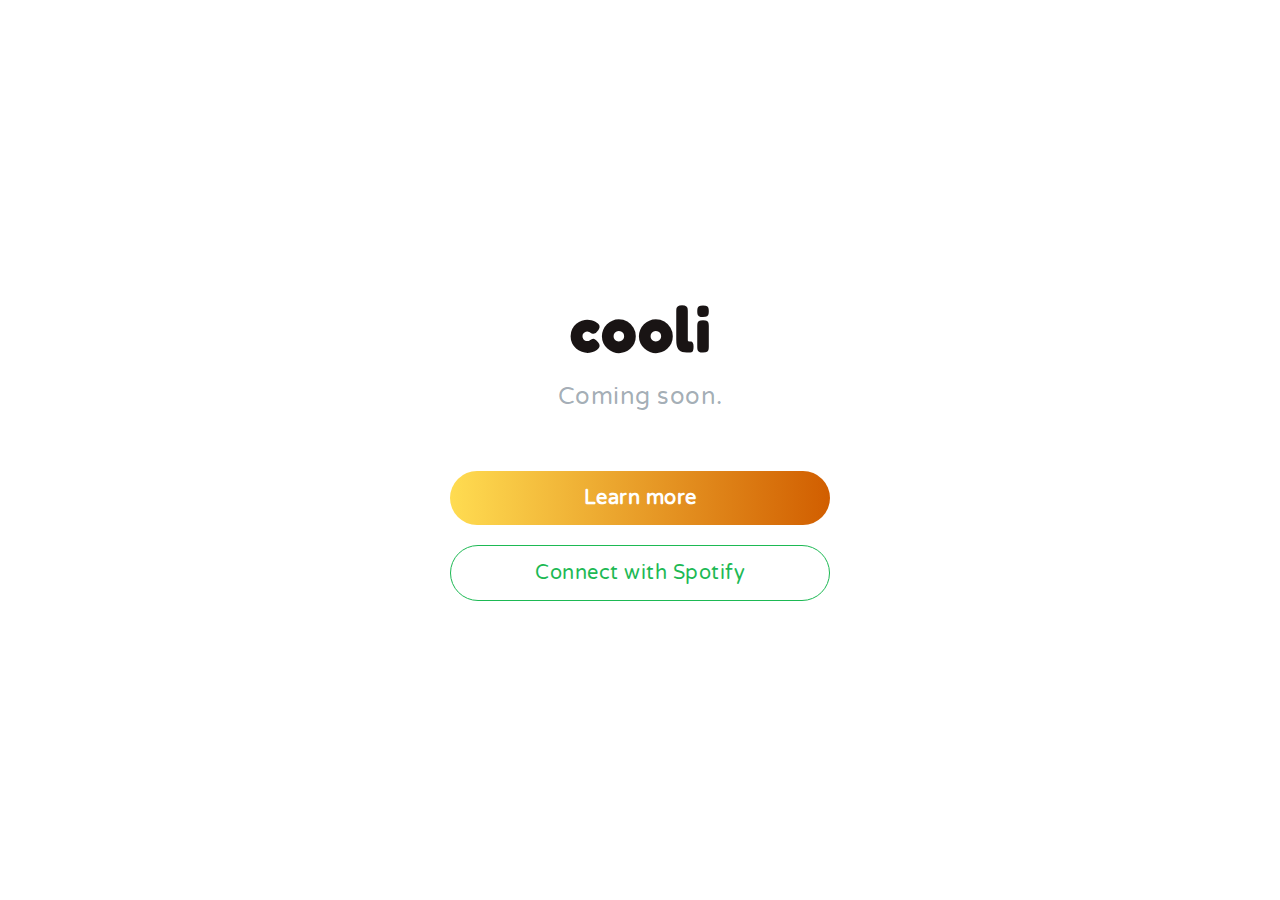
<file: index.html>
<!DOCTYPE html>
<!-- Please read the disclaimer at the CSS file -->
<html>

<head>
    <!-- Meta tags -->
    <meta charset="utf-8" />
    <meta name="viewport" content="width=device-width, initial-scale=1.0">
    <meta name="msapplication-TileColor" content="#ffffff">
    <meta name="msapplication-TileImage" content="favicon/ms-icon-144x144.png">
    <meta name="theme-color" content="#ffffff">

    <!-- Favicon -->
    <link rel="apple-touch-icon" sizes="57x57" href="favicon/apple-icon-57x57.png">
    <link rel="apple-touch-icon" sizes="60x60" href="favicon/apple-icon-60x60.png">
    <link rel="apple-touch-icon" sizes="72x72" href="favicon/apple-icon-72x72.png">
    <link rel="apple-touch-icon" sizes="76x76" href="favicon/apple-icon-76x76.png">
    <link rel="apple-touch-icon" sizes="114x114" href="favicon/apple-icon-114x114.png">
    <link rel="apple-touch-icon" sizes="120x120" href="favicon/apple-icon-120x120.png">
    <link rel="apple-touch-icon" sizes="144x144" href="favicon/apple-icon-144x144.png">
    <link rel="apple-touch-icon" sizes="152x152" href="favicon/apple-icon-152x152.png">
    <link rel="apple-touch-icon" sizes="180x180" href="favicon/apple-icon-180x180.png">
    <link rel="icon" type="image/png" sizes="192x192" href="favicon/android-icon-192x192.png">
    <link rel="icon" type="image/png" sizes="32x32" href="favicon/favicon-32x32.png">
    <link rel="icon" type="image/png" sizes="96x96" href="favicon/favicon-96x96.png">
    <link rel="icon" type="image/png" sizes="16x16" href="favicon/favicon-16x16.png">
    <link rel="manifest" href="favicon/manifest.json">

    <!-- Info -->
    <title>cooli</title>

    <!-- CSS -->
    <link rel="stylesheet" type="text/css" media="screen" href="css/main.css" />

    <!-- Fonts -->
    <link rel="stylesheet" href="https://fonts.googleapis.com/css?family=Varela+Round">
    <link rel="stylesheet" href="https://fonts.googleapis.com/css?family=Fredoka+One">
</head>

<body>

    <div class="background">
        <div class="header-wrapper">
            <h1>cooli</h1>
            <p>Coming soon.</p>

            <div class="vertical-button-wrapper">
                <a href="./about.html" class="button">Learn more</a>
                <a href="" class="button" id="spotify-btn">Connect with Spotify</a>
            </div>

        </div>
    </div>



</body>

</html>
</file>
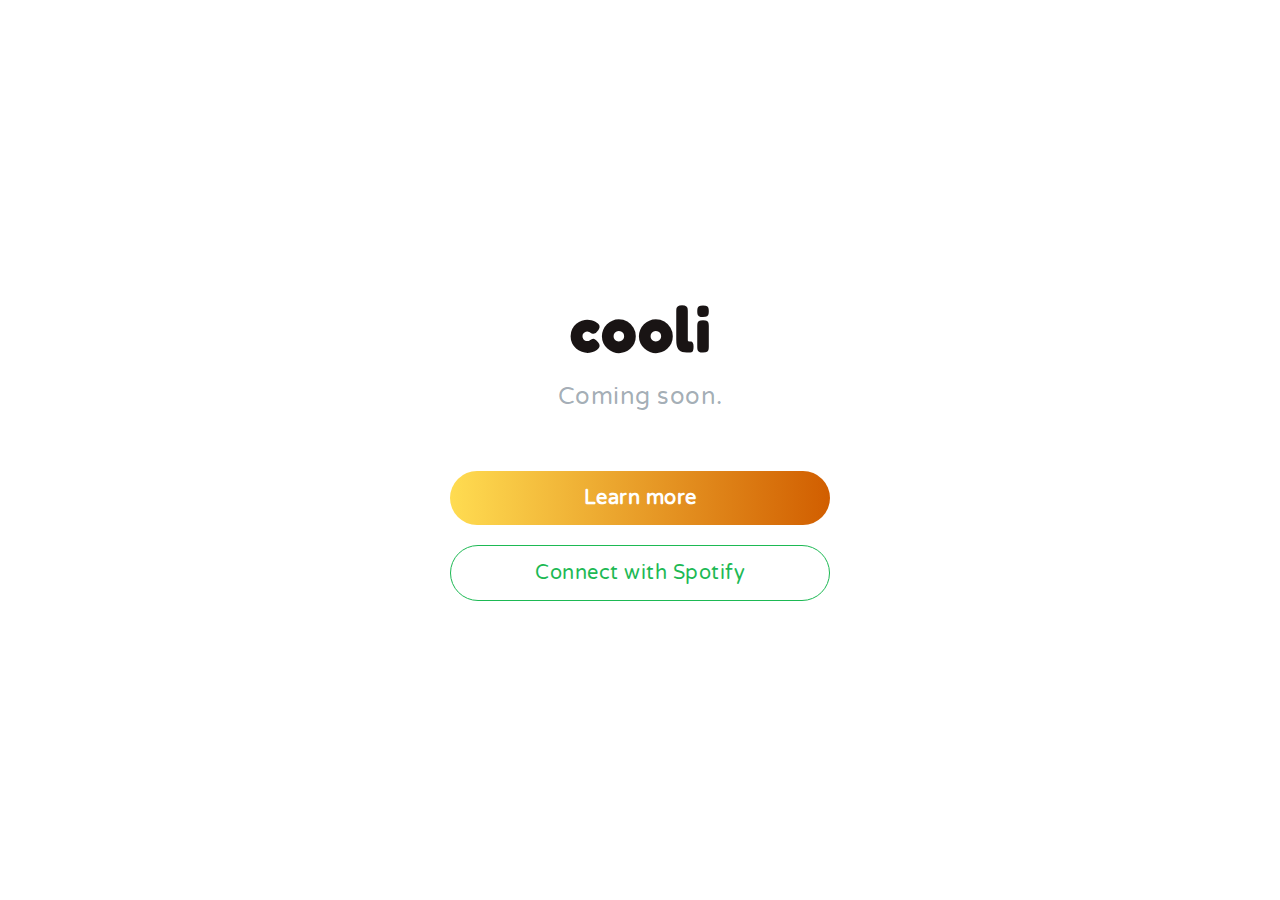
<file: cooli.html>
<!DOCTYPE html>
<!-- Please read the disclaimer at the CSS file -->
<html>

<head>
    <!-- Meta tags -->
    <meta charset="utf-8" />
    <meta name="viewport" content="width=device-width, initial-scale=1.0">

    <!-- Info -->
    <title>cooli</title>

    <!-- CSS -->
    <link rel="stylesheet" type="text/css" media="screen" href="css/main.css" />

    <!-- Fonts -->
    <link rel="stylesheet" href="https://fonts.googleapis.com/css?family=Varela+Round">
    <link rel="stylesheet" href="https://fonts.googleapis.com/css?family=Fredoka+One">
</head>

<body>

    <div class="background">
        <div class="header-wrapper">
            <h1>cooli</h1>
            <p>Coming soon.</p>

            <div class="vertical-button-wrapper">
                <a href="./about.html" class="button">Learn more</a>
                <a href="" class="button" id="spotify-btn">Connect with Spotify</a>
            </div>

        </div>
    </div>



</body>

</html>
</file>
<file: css/main.css>
/* Fonts */

@import url("https://fonts.googleapis.com/css?family=Varela+Round:400");
@import url("https://fonts.googleapis.com/css?family=Fredoka+One:400");
/* DISCLAIMER - THIS WAS MADE BY LOOKING OVER THE CODE OF https://www.powit.xyz/ AND I USED IT TO SERVE AS PRACTICE AND HOW CSS WORKS TO MAKE THE THINGS I WANT AND LIKE*/

/* Variables */

:root {
    --orange-gradient: linear-gradient(to right, #ffdc51, #d15e00);
    --orange-shadow: 2px 2px 15px rgba(213, 129, 50, 0.3);
    --heading: rgb(206, 86, 0, 0.4);
    --paragraph: rgba(15, 43, 64, 0.4);
    --spotify-green: #1db954;
    --spotify-black: #191414;
}

/* Reset browser */

* {
    margin: 0;
    padding: 0;
    border: 0;
    outline: 0;
    font-size: 100%;
}

html {
    height: 100%;
}

a {
    text-decoration: none;
}

body {
    font-family: "Varela Round";
    letter-spacing: 0.50px;
    background: white;
}

.background {
    width: 100%;
    height: 100vh;
    flex: 1;
    display: flex;
    flex-direction: column;
    justify-content: center;
}

.header-wrapper {
    text-align: center;
}

.header-wrapper h1 {
    color: var(--spotify-black);
    font-family: "Fredoka One";
    font-size: 64px;
    margin-bottom: 15px;
}

.header-wrapper p {
    color: var(--paragraph);
    font-size: 24px;
    font-weight: normal;
    margin-bottom: 50px;
}

.button {
    color: white;
    background: black;
    font-size: 20px;
    font-weight: bold;
    padding: 15px 10%;
    border-radius: 1000px;
    margin: 10px 0;
    -webkit-transition: opacity .3s ease-in-out;
    -moz-transition: opacity .3s ease-in-out;
    -ms-transition: opacity .3s ease-in-out;
    -o-transition: opacity .3s ease-in-out;
    transition: opacity .3s ease-in-out;
    opacity: 1;
}

.button:hover {
    opacity: 0.65;
}

.header-wrapper .button {
    background: var(--orange-gradient);
}

#spotify-btn {
    font-weight: normal;
    color: var(--spotify-green);
    background: transparent;
    border: 1px solid var(--spotify-green);
    box-shadow: none;
}

.header-wrapper .vertical-button-wrapper {
    display: flex;
    flex-direction: column;
    margin: 0 auto;
    max-width: 380px;
}
</file>
